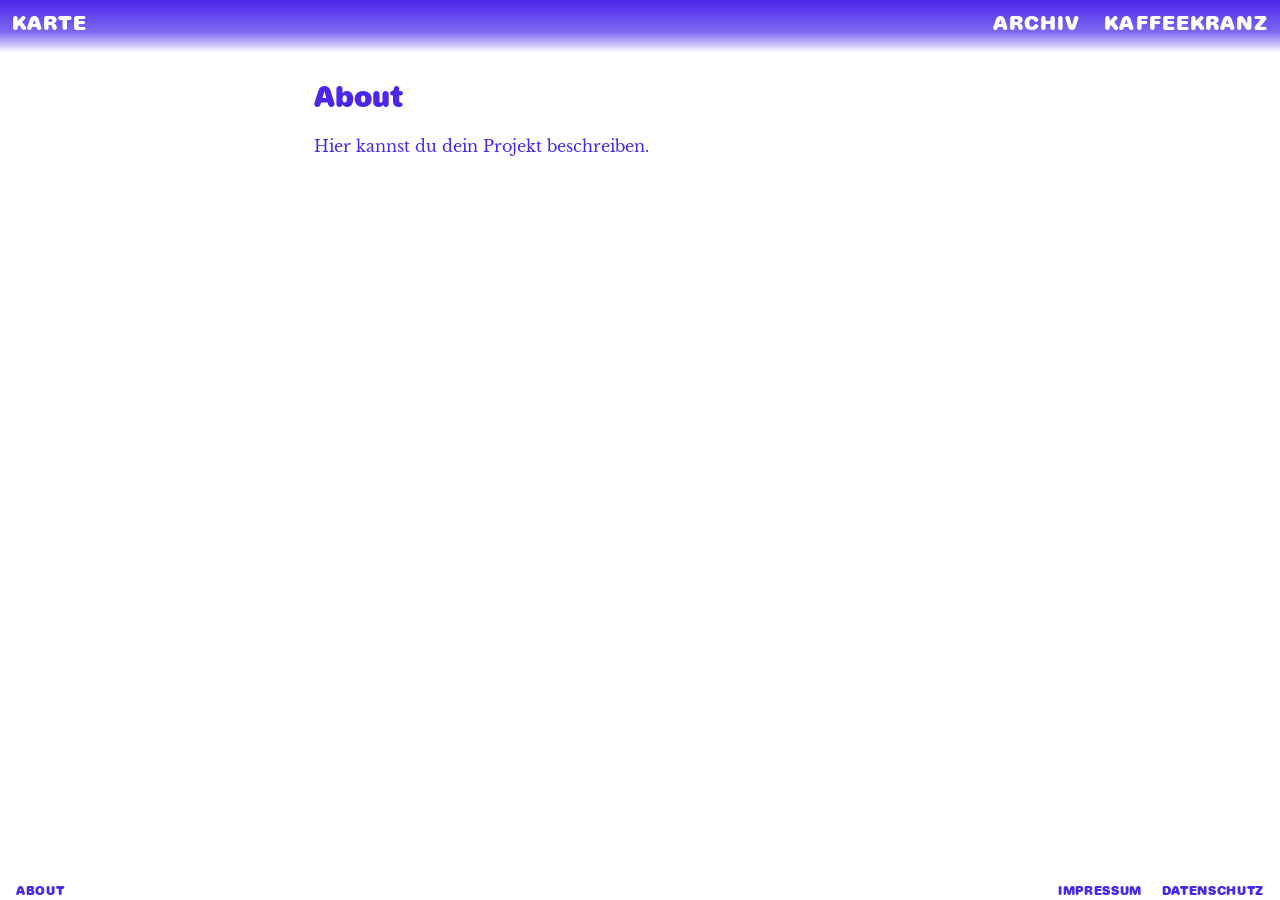
<file: about.html>
<!DOCTYPE html>
<html lang="de">
<head>
  <meta charset="utf-8" />
  <meta name="viewport" content="width=device-width, initial-scale=1.0" />
  <title>About – Was vom Hafen bleibt</title>
  <link rel="stylesheet" href="style.css?v=6">
  <style>
    main { padding: 80px 24px 90px; max-width: 700px; margin: 0 auto; }

    /* Überschriften wie der "intro"-Stil im Info-Overlay */
    main h1 {
      font-family: 'ABC Camera Rounded Plain Black Trial', Helvetica, Arial, sans-serif;
      font-size: 30px;
      line-height: 1.1;
      color: #4A27EA;
      margin: 0 0 20px;
    }
    main h2 {
      font-family: 'ABC Camera Rounded Plain Black Trial', Helvetica, Arial, sans-serif;
      font-size: 20px;
      line-height: 1.15;
      color: #4A27EA;
      margin: 28px 0 8px;
    }

    /* Fließtext wie im Info-Overlay (Libre Baskerville, blau) */
    main p {
      font-family: 'Libre Baskerville', Georgia, 'Times New Roman', serif;
      font-size: 16px;
      line-height: 1.7;
      color: #4A27EA;
      margin: 0 0 14px;
    }
    main a { color: #4A27EA; }
  </style>
</head>
<body>

<header>
  <nav>
    <a href="index.html">Karte</a>
    <a href="archiv.html">Archiv</a>
    <a href="kaffeekranz.html">Kaffeekranz</a>
  </nav>
</header>

<main>
  <h1>About</h1>
  <p>Hier kannst du dein Projekt beschreiben.</p>
</main>

<footer>
  <div class="footer-content">
    <a href="about.html" class="footer-link">About</a>
    <a href="impressum.html" class="footer-link">Impressum</a>
    <a href="datenschutz.html" class="footer-link">Datenschutz</a>
  </div>
</footer>

</body>
</html>
</file>
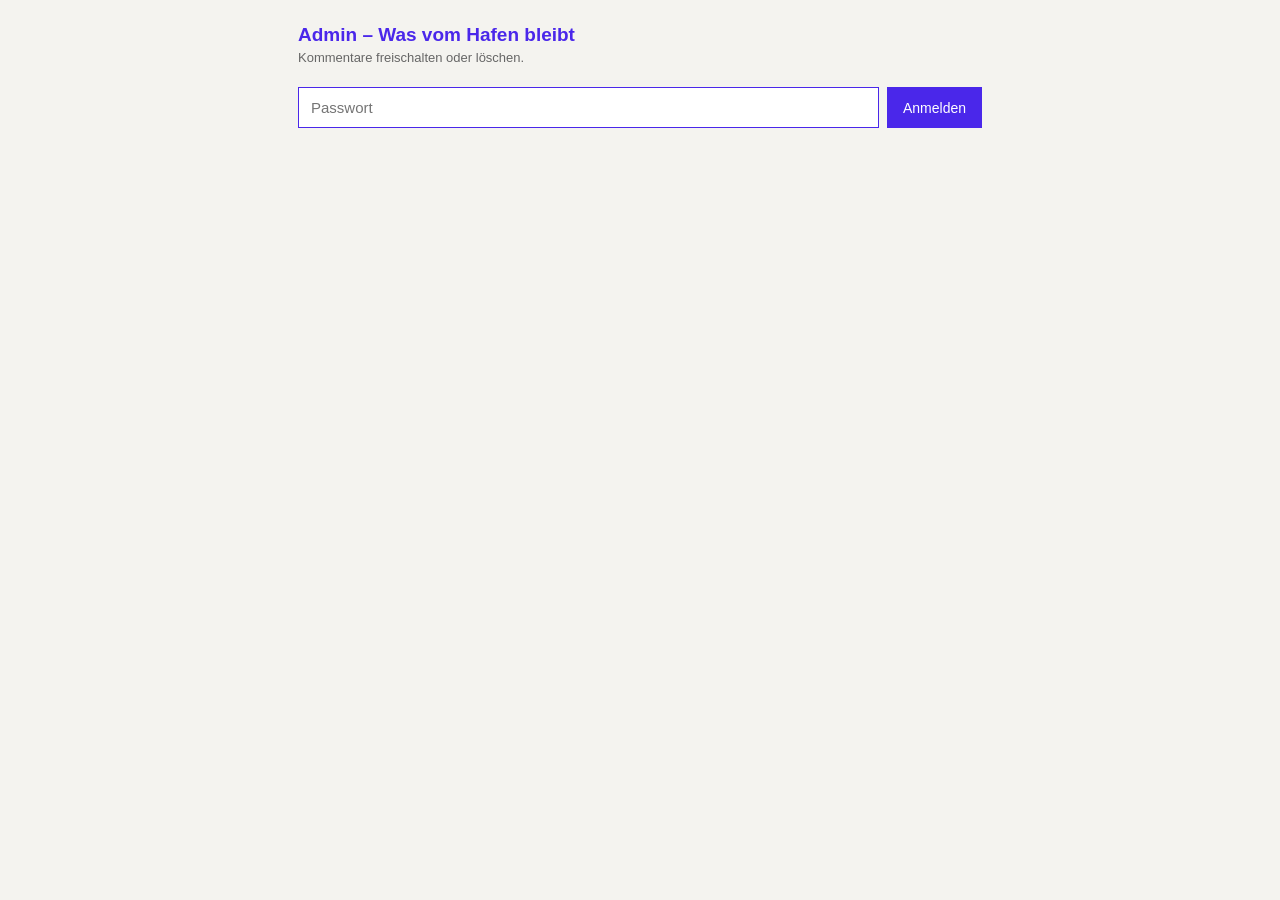
<file: admin-2.html>
<!DOCTYPE html>
<html lang="de">
<head>
<meta charset="UTF-8">
<meta name="viewport" content="width=device-width, initial-scale=1">
<meta name="robots" content="noindex, nofollow">
<title>Admin – Was vom Hafen bleibt</title>
<style>
  :root { --blau: #4A27EA; }
  * { box-sizing: border-box; }
  body {
    margin: 0; padding: 24px 18px;
    font-family: Helvetica, Arial, sans-serif;
    color: #1a1a1a; background: #f4f3ef;
    max-width: 720px; margin-inline: auto;
  }
  h1 { font-size: 19px; color: var(--blau); margin: 0 0 4px; }
  .unter { color: #666; font-size: 13px; margin: 0 0 22px; }

  .login { display: flex; gap: 8px; flex-wrap: wrap; margin-bottom: 22px; }
  input[type=password] {
    flex: 1; min-width: 170px; padding: 11px 12px;
    border: 1px solid var(--blau); font-size: 15px; background: #fff;
  }
  button {
    border: none; cursor: pointer; font-size: 14px;
    padding: 11px 16px; background: var(--blau); color: #fff;
  }
  button.sek { background: #fff; color: var(--blau); border: 1px solid var(--blau); }
  button:disabled { opacity: .5; cursor: default; }

  .tabs { display: flex; gap: 8px; margin-bottom: 16px; align-items: center; }
  .tabs button { background: #fff; color: var(--blau); border: 1px solid var(--blau); }
  .tabs button.aktiv { background: var(--blau); color: #fff; }

  .karte { background: #fff; padding: 14px 16px; margin-bottom: 12px; box-shadow: 0 1px 3px rgba(0,0,0,.08); }
  .karte .station { color: var(--blau); font-weight: bold; font-size: 13px; }
  .karte .text { font-size: 15px; line-height: 1.4; white-space: pre-wrap; margin-top: 6px; }
  .karte .meta { font-size: 12px; color: #666; margin-top: 6px; }
  .karte .aktionen { display: flex; gap: 8px; margin-top: 10px; }
  .karte .frei { background: #1f9d55; }
  .karte .del  { background: #c0392b; }

  .hinweis { color: #666; font-size: 14px; padding: 24px 0; text-align: center; }
  .fehler  { color: #c0392b; font-size: 14px; margin-bottom: 12px; }
</style>
</head>
<body>

  <h1>Admin – Was vom Hafen bleibt</h1>
  <p class="unter">Kommentare freischalten oder löschen.</p>

  <div class="login" id="login">
    <input type="password" id="pw" placeholder="Passwort" autocomplete="current-password">
    <button id="anmelden">Anmelden</button>
  </div>

  <div id="app" style="display:none;">
    <div class="tabs">
      <button id="tab-offen" class="aktiv">Offen</button>
      <button id="tab-frei" class="sek">Freigegeben</button>
      <button id="neu" class="sek">Neu laden</button>
      <button id="abmelden" class="sek" style="margin-left:auto;">Abmelden</button>
    </div>
    <div id="fehler" class="fehler" style="display:none;"></div>
    <div id="liste"></div>
  </div>

  <!-- Stationsnamen für die Anzeige -->
  <script src="stations.js"></script>
  <script>
  // Identisch zu script.js – öffentliche Keys, dürfen im Code stehen
  const SUPABASE_URL = 'https://frxclqyeimupmaiuvndl.supabase.co';
  const SUPABASE_KEY = 'sb_publishable_zeBajWW8Ab2TjAYboip_yg_il422nwf';
  const SB_HEADERS = {
    'apikey': SUPABASE_KEY,
    'Authorization': 'Bearer ' + SUPABASE_KEY,
    'Content-Type': 'application/json'
  };
  const ADMIN_PW = 'hafen2026';

  let modus = 'offen';
  const $ = id => document.getElementById(id);

  function escHtml(t) {
    return String(t).replace(/&/g,'&amp;').replace(/</g,'&lt;')
      .replace(/>/g,'&gt;').replace(/"/g,'&quot;');
  }
  function stationName(id) {
    const s = (window.stations || []).find(s => s.id === id);
    return s ? s.name.replace(/\u00AD/g, '') : 'Station ' + id;
  }
  function zeigeFehler(msg) {
    const f = $('fehler');
    if (!msg) { f.style.display = 'none'; return; }
    f.textContent = msg; f.style.display = 'block';
  }

  async function laden() {
    zeigeFehler('');
    $('liste').innerHTML = '<p class="hinweis">Lädt…</p>';
    try {
      const filter = modus === 'offen' ? 'freigegeben=eq.false' : 'freigegeben=eq.true';
      const res = await fetch(
        `${SUPABASE_URL}/rest/v1/kommentare?${filter}&order=erstellt_am.desc`,
        { headers: SB_HEADERS }
      );
      if (!res.ok) throw new Error('Status ' + res.status);
      render(await res.json());
    } catch (e) {
      zeigeFehler('Laden fehlgeschlagen: ' + e.message);
      $('liste').innerHTML = '';
    }
  }

  function render(daten) {
    if (!daten.length) {
      $('liste').innerHTML = '<p class="hinweis">Keine '
        + (modus === 'offen' ? 'offenen' : 'freigegebenen') + ' Kommentare.</p>';
      return;
    }
    $('liste').innerHTML = daten.map(k => `
      <div class="karte" data-id="${k.id}">
        <div class="station">${escHtml(stationName(k.station_id))}</div>
        <div class="text">${escHtml(k.text)}</div>
        <div class="meta">${escHtml(k.name || 'Anonym')} · ${escHtml(k.datum || '')}</div>
        <div class="aktionen">
          ${modus === 'offen' ? `<button class="frei" data-akt="frei" data-id="${k.id}">✓ Freischalten</button>` : ''}
          <button class="del" data-akt="del" data-id="${k.id}">✕ Löschen</button>
        </div>
      </div>`).join('');

    $('liste').querySelectorAll('button[data-akt]').forEach(btn => {
      btn.addEventListener('click', async () => {
        const id = btn.dataset.id;
        btn.disabled = true;
        try {
          if (btn.dataset.akt === 'frei') {
            const r = await fetch(`${SUPABASE_URL}/rest/v1/kommentare?id=eq.${id}`, {
              method: 'PATCH', headers: SB_HEADERS,
              body: JSON.stringify({ freigegeben: true })
            });
            if (!r.ok) throw new Error('Status ' + r.status);
          } else {
            if (!confirm('Kommentar wirklich löschen?')) { btn.disabled = false; return; }
            const r = await fetch(`${SUPABASE_URL}/rest/v1/kommentare?id=eq.${id}`, {
              method: 'DELETE', headers: SB_HEADERS
            });
            if (!r.ok) throw new Error('Status ' + r.status);
          }
          const karte = btn.closest('.karte');
          karte.style.transition = 'opacity .25s';
          karte.style.opacity = '0';
          setTimeout(() => {
            karte.remove();
            if (!$('liste').querySelector('.karte')) laden();
          }, 250);
        } catch (e) {
          zeigeFehler('Aktion fehlgeschlagen: ' + e.message);
          btn.disabled = false;
        }
      });
    });
  }

  function einloggen() {
    $('login').style.display = 'none';
    $('app').style.display = 'block';
    laden();
  }

  $('anmelden').addEventListener('click', () => {
    if ($('pw').value.trim() !== ADMIN_PW) { alert('Falsches Passwort'); return; }
    sessionStorage.setItem('hafen_admin', '1');
    einloggen();
  });
  $('pw').addEventListener('keydown', e => { if (e.key === 'Enter') $('anmelden').click(); });

  $('abmelden').addEventListener('click', () => {
    sessionStorage.removeItem('hafen_admin');
    $('app').style.display = 'none';
    $('login').style.display = 'flex';
    $('pw').value = '';
  });
  $('neu').addEventListener('click', laden);

  $('tab-offen').addEventListener('click', () => {
    modus = 'offen';
    $('tab-offen').classList.add('aktiv'); $('tab-offen').classList.remove('sek');
    $('tab-frei').classList.remove('aktiv'); $('tab-frei').classList.add('sek');
    laden();
  });
  $('tab-frei').addEventListener('click', () => {
    modus = 'frei';
    $('tab-frei').classList.add('aktiv'); $('tab-frei').classList.remove('sek');
    $('tab-offen').classList.remove('aktiv'); $('tab-offen').classList.add('sek');
    laden();
  });

  // Falls in dieser Sitzung bereits angemeldet
  if (sessionStorage.getItem('hafen_admin') === '1') einloggen();
  </script>
</body>
</html>
</file>
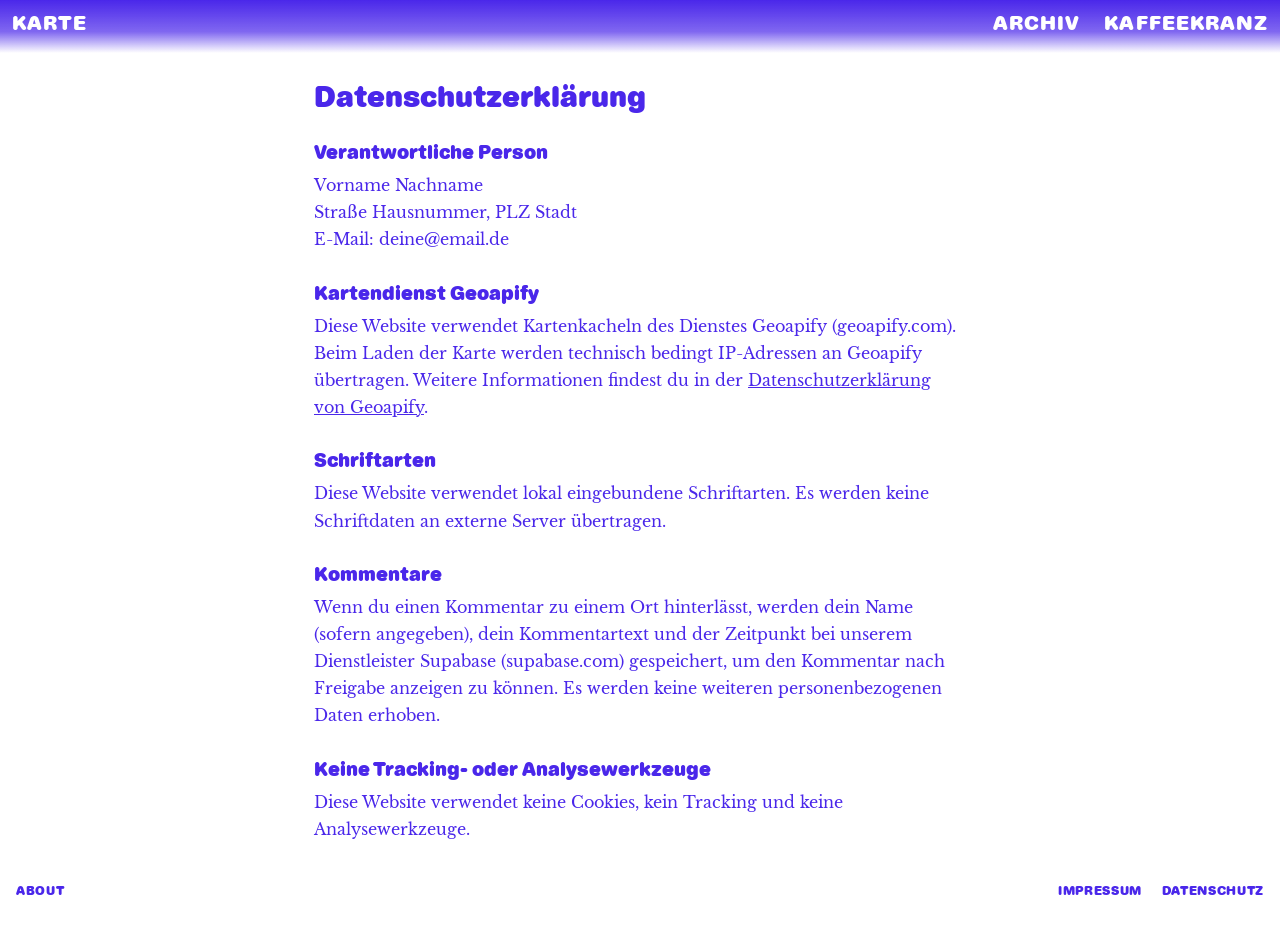
<file: datenschutz.html>
<!DOCTYPE html>
<html lang="de">
<head>
  <meta charset="utf-8" />
  <meta name="viewport" content="width=device-width, initial-scale=1.0" />
  <title>Datenschutz – Was vom Hafen bleibt</title>
  <link rel="stylesheet" href="style.css?v=6">
  <style>
    main { padding: 80px 24px 90px; max-width: 700px; margin: 0 auto; }

    /* Überschriften wie der "intro"-Stil im Info-Overlay */
    main h1 {
      font-family: 'ABC Camera Rounded Plain Black Trial', Helvetica, Arial, sans-serif;
      font-size: 30px;
      line-height: 1.1;
      color: #4A27EA;
      margin: 0 0 20px;
    }
    main h2 {
      font-family: 'ABC Camera Rounded Plain Black Trial', Helvetica, Arial, sans-serif;
      font-size: 20px;
      line-height: 1.15;
      color: #4A27EA;
      margin: 28px 0 8px;
    }

    /* Fließtext wie im Info-Overlay (Libre Baskerville, blau) */
    main p {
      font-family: 'Libre Baskerville', Georgia, 'Times New Roman', serif;
      font-size: 16px;
      line-height: 1.7;
      color: #4A27EA;
      margin: 0 0 8px;
    }
    main a { color: #4A27EA; }
  </style>
</head>
<body>

<header>
  <nav>
    <a href="index.html">Karte</a>
    <a href="archiv.html">Archiv</a>
    <a href="kaffeekranz.html">Kaffeekranz</a>
  </nav>
</header>

<main>
  <h1>Datenschutzerklärung</h1>

  <h2>Verantwortliche Person</h2>
  <p>Vorname Nachname<br>
  Straße Hausnummer, PLZ Stadt<br>
  E-Mail: deine@email.de</p>

  <h2>Kartendienst Geoapify</h2>
  <p>Diese Website verwendet Kartenkacheln des Dienstes Geoapify (geoapify.com). Beim Laden der Karte werden technisch bedingt IP-Adressen an Geoapify übertragen. Weitere Informationen findest du in der <a href="https://www.geoapify.com/privacy-policy" target="_blank">Datenschutzerklärung von Geoapify</a>.</p>

  <h2>Schriftarten</h2>
  <p>Diese Website verwendet lokal eingebundene Schriftarten. Es werden keine Schriftdaten an externe Server übertragen.</p>

  <h2>Kommentare</h2>
  <p>Wenn du einen Kommentar zu einem Ort hinterlässt, werden dein Name (sofern angegeben), dein Kommentartext und der Zeitpunkt bei unserem Dienstleister Supabase (supabase.com) gespeichert, um den Kommentar nach Freigabe anzeigen zu können. Es werden keine weiteren personenbezogenen Daten erhoben.</p>

  <h2>Keine Tracking- oder Analysewerkzeuge</h2>
  <p>Diese Website verwendet keine Cookies, kein Tracking und keine Analysewerkzeuge.</p>
</main>

<footer>
  <div class="footer-content">
    <a href="about.html" class="footer-link">About</a>
    <a href="impressum.html" class="footer-link">Impressum</a>
    <a href="datenschutz.html" class="footer-link">Datenschutz</a>
  </div>
</footer>

</body>
</html>
</file>
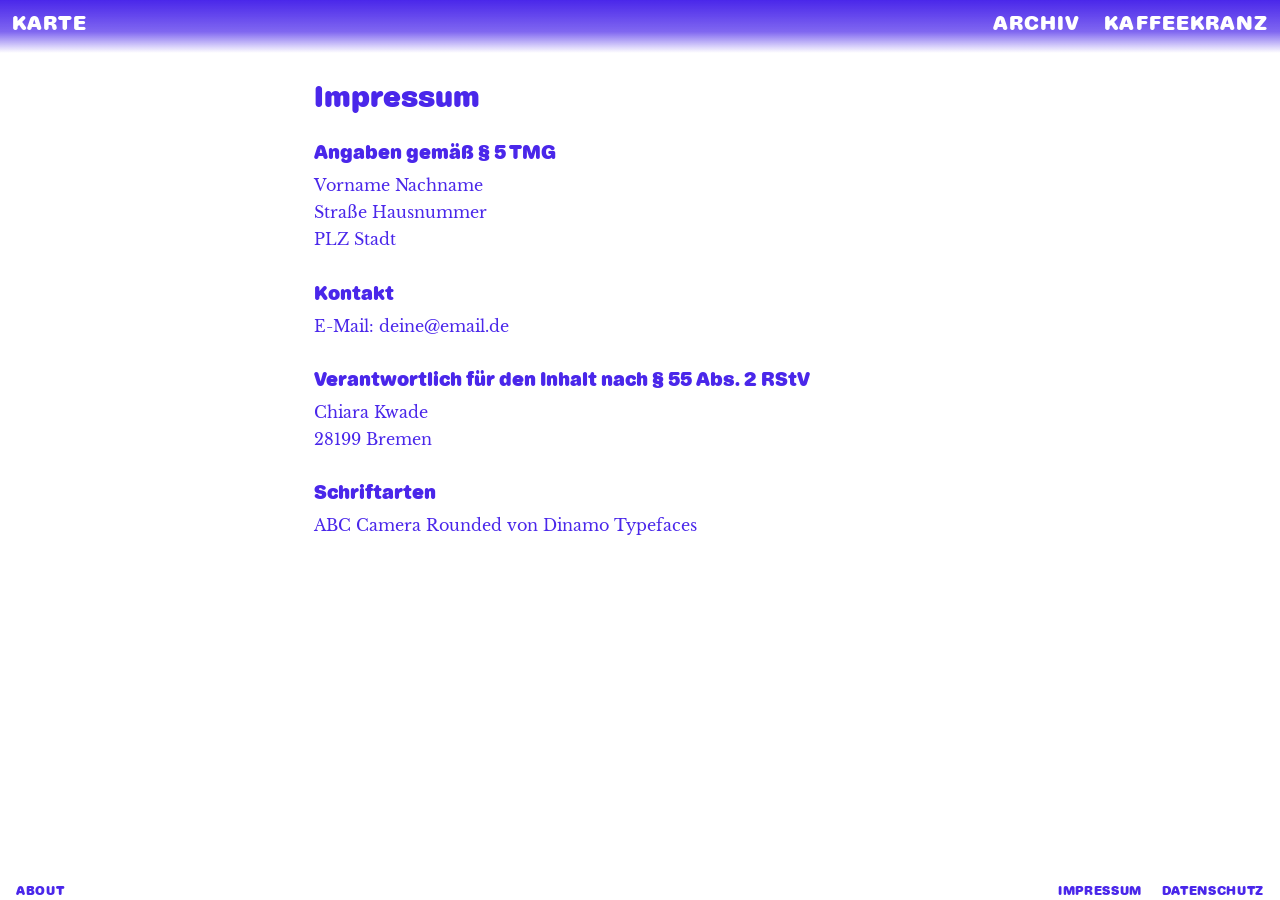
<file: impressum.html>
<!DOCTYPE html>
<html lang="de">
<head>
  <meta charset="utf-8" />
  <meta name="viewport" content="width=device-width, initial-scale=1.0" />
  <title>Impressum – Was vom Hafen bleibt</title>
  <link rel="stylesheet" href="style.css?v=6">
  <style>
    main { padding: 80px 24px 90px; max-width: 700px; margin: 0 auto; }

    /* Überschriften wie der "intro"-Stil im Info-Overlay */
    main h1 {
      font-family: 'ABC Camera Rounded Plain Black Trial', Helvetica, Arial, sans-serif;
      font-size: 30px;
      line-height: 1.1;
      color: #4A27EA;
      margin: 0 0 20px;
    }
    main h2 {
      font-family: 'ABC Camera Rounded Plain Black Trial', Helvetica, Arial, sans-serif;
      font-size: 20px;
      line-height: 1.15;
      color: #4A27EA;
      margin: 28px 0 8px;
    }

    /* Fließtext wie im Info-Overlay (Libre Baskerville, blau) */
    main p {
      font-family: 'Libre Baskerville', Georgia, 'Times New Roman', serif;
      font-size: 16px;
      line-height: 1.7;
      color: #4A27EA;
      margin: 0 0 8px;
    }
    main a { color: #4A27EA; }
  </style>
</head>
<body>

<header>
  <nav>
    <a href="index.html">Karte</a>
    <a href="archiv.html">Archiv</a>
    <a href="kaffeekranz.html">Kaffeekranz</a>
  </nav>
</header>

<main>
  <h1>Impressum</h1>

  <h2>Angaben gemäß § 5 TMG</h2>
  <p>Vorname Nachname<br>
  Straße Hausnummer<br>
  PLZ Stadt</p>

  <h2>Kontakt</h2>
  <p>E-Mail: deine@email.de</p>

  <h2>Verantwortlich für den Inhalt nach § 55 Abs. 2 RStV</h2>
  <p>Chiara Kwade<br>
  28199 Bremen</p>

  <h2>Schriftarten</h2>
  <p>ABC Camera Rounded von Dinamo Typefaces</p>
</main>

<footer>
  <div class="footer-content">
    <a href="about.html" class="footer-link">About</a>
    <a href="impressum.html" class="footer-link">Impressum</a>
    <a href="datenschutz.html" class="footer-link">Datenschutz</a>
  </div>
</footer>

</body>
</html>
</file>
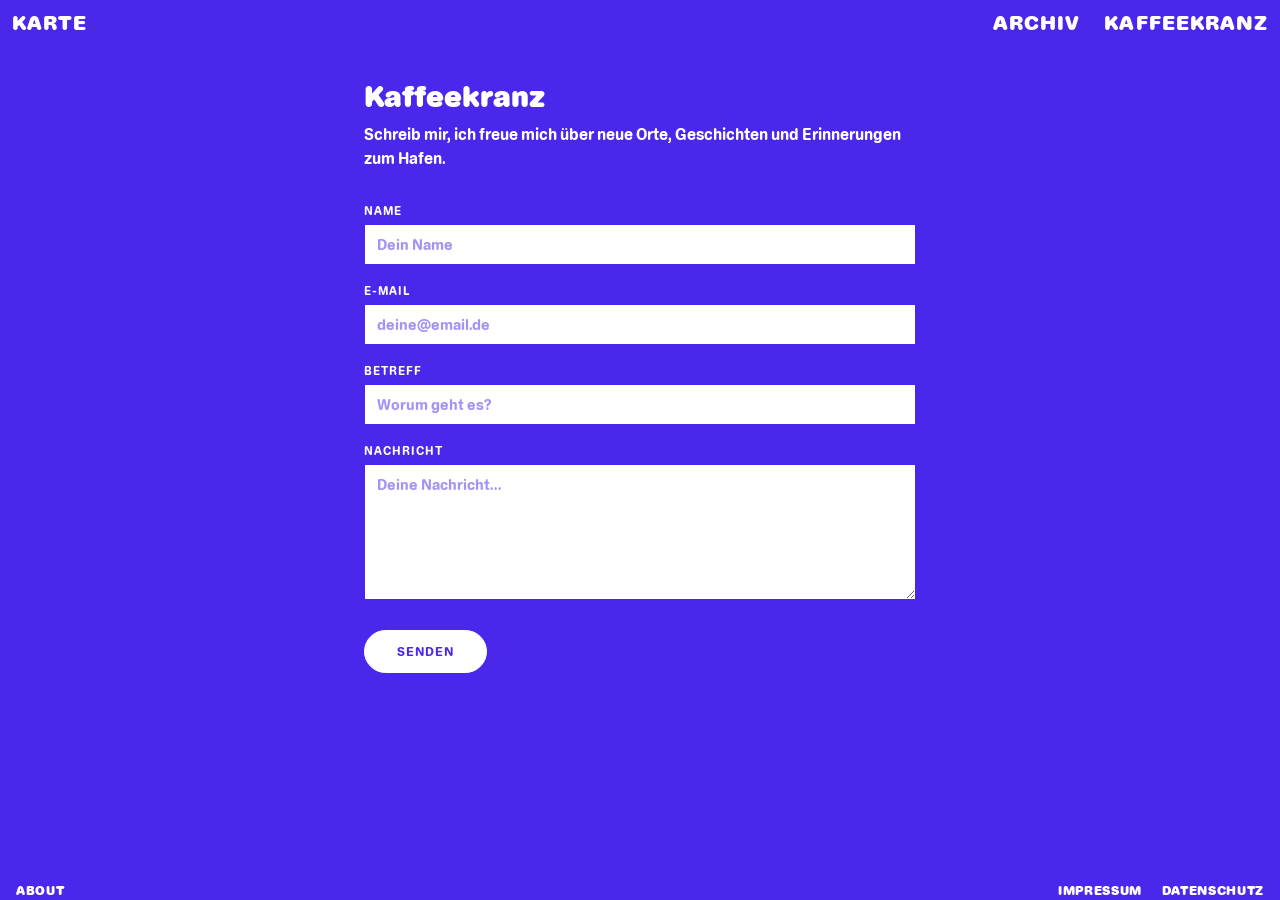
<file: kaffeekranz.html>
<!DOCTYPE html>
<html lang="de">
<head>
  <meta charset="utf-8" />
  <meta name="viewport" content="width=device-width, initial-scale=1.0" />
  <title>Kaffeekranz – Was vom Hafen bleibt</title>
  <link rel="stylesheet" href="style.css?v=6">
  <style>
    /* Blaues Fenster wie das Kommentarfeld */
    body { background: #4A27EA; }

    main { padding: 80px 24px 90px; max-width: 600px; margin: 0 auto; }

    main h1 {
      font-family: 'ABC Camera Rounded Plain Black Trial', Helvetica, Arial, sans-serif;
      font-size: 30px;
      line-height: 1.1;
      color: #fff;
      margin: 0 0 10px;
    }

    .kaffee-intro {
      font-family: 'ABC Camera Rounded Plain Bold Trial', Helvetica, Arial, sans-serif;
      font-size: 16px;
      line-height: 1.5;
      color: #fff;
      margin: 0 0 32px;
    }

    .form-group { margin-bottom: 18px; }

    .form-group label {
      display: block;
      font-family: 'ABC Camera Rounded Plain Bold Trial', Helvetica, Arial, sans-serif;
      font-size: 12px;
      text-transform: uppercase;
      letter-spacing: 0.08em;
      color: #fff;
      margin-bottom: 6px;
    }

    /* Felder hell wie im Kommentarfeld: weißer Grund, blaue Schrift */
    .form-group input,
    .form-group textarea {
      width: 100%;
      border: 1px solid #4A27EA;
      padding: 10px 12px;
      font-family: 'ABC Camera Rounded Plain Bold Trial', Helvetica, Arial, sans-serif;
      font-size: 15px;
      background: #fff;
      color: #4A27EA;
      box-sizing: border-box;
      resize: vertical;
    }

    .form-group input::placeholder,
    .form-group textarea::placeholder {
      color: rgba(74, 39, 234, 0.5);
    }

    .form-group input:focus,
    .form-group textarea:focus {
      outline: none;
      border-color: #4A27EA;
    }

    /* Senden-Button wie im Kommentarfeld: weiße Pille, blaue Schrift */
    #kontakt-senden {
      background: #fff;
      color: #4A27EA;
      border: 1px solid #fff;
      border-radius: 999px !important;
      padding: 12px 32px;
      font-family: 'ABC Camera Rounded Plain Bold Trial', Helvetica, Arial, sans-serif;
      font-size: 13px;
      text-transform: uppercase;
      letter-spacing: 0.08em;
      cursor: pointer;
      margin-top: 8px;
    }

    #kontakt-senden:hover { background: #ece8ff; }

    #kontakt-bestaetigung {
      margin-top: 14px;
      font-family: 'ABC Camera Rounded Plain Bold Trial', Helvetica, Arial, sans-serif;
      font-size: 14px;
      color: #fff;
    }

    /* Footer-Links auf blauem Grund lesbar */
    .footer-link { color: #fff; }
  </style>
</head>
<body>

<header>
  <nav>
    <a href="index.html">Karte</a>
    <a href="archiv.html">Archiv</a>
    <a href="#">Kaffeekranz</a>
  </nav>
</header>

<main>

  <h1>Kaffeekranz</h1>
  <p class="kaffee-intro">Schreib mir, ich freue mich über neue Orte, Geschichten und Erinnerungen zum Hafen.</p>

  <form id="kontakt-form">

    <div class="form-group">
      <label for="f-name">Name</label>
      <input type="text" id="f-name" name="name" placeholder="Dein Name" autocomplete="name" />
    </div>

    <div class="form-group">
      <label for="f-email">E-Mail</label>
      <input type="email" id="f-email" name="email" placeholder="deine@email.de" autocomplete="email" />
    </div>

    <div class="form-group">
      <label for="f-betreff">Betreff</label>
      <input type="text" id="f-betreff" name="betreff" placeholder="Worum geht es?" />
    </div>

    <div class="form-group">
      <label for="f-nachricht">Nachricht</label>
      <textarea id="f-nachricht" name="nachricht" rows="6" placeholder="Deine Nachricht…"></textarea>
    </div>

    <button type="submit" id="kontakt-senden">Senden</button>
    <p id="kontakt-bestaetigung"></p>

  </form>

</main>

<footer>
  <div class="footer-content">
    <a href="about.html" class="footer-link">About</a>
    <a href="impressum.html" class="footer-link">Impressum</a>
    <a href="datenschutz.html" class="footer-link">Datenschutz</a>
  </div>
</footer>

<script>
  document.getElementById('kontakt-form').addEventListener('submit', function(e) {
    e.preventDefault();
    const name = document.getElementById('f-name').value.trim();
    const email = document.getElementById('f-email').value.trim();
    const nachricht = document.getElementById('f-nachricht').value.trim();

    if (!name || !email || !nachricht) {
      document.getElementById('kontakt-bestaetigung').textContent = 'Bitte fülle Name, E-Mail und Nachricht aus.';
      return;
    }

    // ▼▼▼ HIER deine echte E-Mail-Adresse eintragen ▼▼▼
    const EMPFAENGER = 'DEINE@EMAIL.DE';
    // ▲▲▲ sonst geht die Anfrage ins Leere ▲▲▲

    const betreff = encodeURIComponent(document.getElementById('f-betreff').value || 'Nachricht vom Kaffeekranz');
    const body = encodeURIComponent(`Name: ${name}\nE-Mail: ${email}\n\n${nachricht}`);
    window.location.href = `mailto:${EMPFAENGER}?subject=${betreff}&body=${body}`;

    document.getElementById('kontakt-bestaetigung').textContent = '✓ Dein E-Mail-Programm öffnet sich gleich.';
  });
</script>

</body>
</html>
</file>
<file: style.css>
* {
  border-radius: 0 !important;
  box-sizing: border-box;
  margin: 0;
  padding: 0;
}



/* Überschriften-Schrift. Lege deine Trial-Datei unter fonts/ ab und passe
   Dateiname + format() unten an (z. B. .woff2, .otf -> 'opentype', .ttf -> 'truetype'). */
@font-face {
  font-family: 'ABC Camera Rounded Unlicensed Trial Black';
  src: url('fonts/ABCCameraRounded-Black-Trial.woff') format('woff');
  font-weight: normal;
  font-style: normal;
  font-display: swap;
}

/* Header + Footer – Plain Black. */
@font-face {
  font-family: 'ABC Camera Rounded Plain Black Trial';
  src: url('fonts/ABCCameraRoundedPlain-Black-Trial.woff') format('woff');
  font-weight: normal;
  font-style: normal;
  font-display: swap;
}

/* Kategorie-Buttons – Plain Bold. */
@font-face {
  font-family: 'ABC Camera Rounded Plain Bold Trial';
  src: url('fonts/ABCCameraRoundedPlain-Bold-Trial.woff') format('woff');
  font-weight: normal;
  font-style: normal;
  font-display: swap;
}



@font-face {
  font-family: 'Young Serif';
  src: url('fonts/YoungSerif-Regular.ttf') format('truetype');
  font-weight: normal;
  font-style: normal;
  font-display: swap;
}

@font-face {
  font-family: 'Libre Baskerville';
  src: url('fonts/LibreBaskerville-Regular.ttf') format('truetype');
  font-weight: 400;
  font-style: normal;
  font-display: swap;
}
@font-face {
  font-family: 'Libre Baskerville';
  src: url('fonts/LibreBaskerville-Bold.ttf') format('truetype');
  font-weight: 700;
  font-style: normal;
  font-display: swap;
}

/* === Icon-System: eine Variable steuert die Strichstärke ALLER Icons === */
:root { --icon-stroke: 2; }

.btn-icon {
  display: block;
  width: 20px;
  height: 20px;
  fill: none;
  stroke: currentColor;
  stroke-width: var(--icon-stroke);
  stroke-linecap: round;
  stroke-linejoin: round;
}

/* Typografie-System
   Romense 72pt = 96px  → Header
   Romense 50pt = 67px  → Footer, Buttons
   Heming  62pt = 83px  → Überschriften
   Heming  52pt = 69px  → Fließtext
   Heming  52pt bold    → Markierungen
   Heming  32pt = 43px  → Fußnoten / Fakten
*/

body {
  margin: 0;
  font-family: 'ABC Gramercy', Helvetica, Arial, sans-serif;
  font-size: 16px; /* Heming 52pt → 16px */
}



/* HEADER */
header {
  position: fixed;
  top: 0;
  width: 100%;
  background: linear-gradient(to bottom,
    rgba(74,39,234,1) 0%,
    rgba(74,39,234,0.7) 60%,
    rgba(74,39,234,0) 100%);
  z-index: 2500;
  font-family: 'ABC Camera Rounded Plain Black Trial', Helvetica, Arial, sans-serif;
  font-size: clamp(18px, 5vw, 25px);   /* skaliert mit dem Bildschirm */
}

nav {
  display: flex;
  align-items: center;
  padding: 12px clamp(8px, 3vw, 12px) 20px; /* unten mehr Platz für den Verlauf */
  width: 100%;
  box-sizing: border-box;
}

nav a {
  text-decoration: none;
  color: #fff;
  font-family: 'ABC Camera Rounded Plain Black Trial', Helvetica, Arial, sans-serif;
  font-size: clamp(18px, 5vw, 21px);  /* statt fix 21px */
  text-transform: uppercase;
  letter-spacing: 0.05em;
  line-height: 1;
  white-space: nowrap;
}

nav a:first-child {
  margin-right: auto;
}

nav a:not(:first-child) {
  margin-left: clamp(8px, 3vw, 24px);   /* statt fix 24px */
}
/* MAP */
#map {
  position: fixed;
  top: 0;
  left: 0;
  right: 0;
  bottom: 0;
  height: 100dvh;  /* dynamic viewport height für iOS Safari */
  -webkit-user-select: none;
  user-select: none;
}



/* SIDEBAR / INFOFENSTER */
#sidebar,
#archiv-sidebar {
  position: fixed;
  left: 0;
  right: 0;
  height: 48px;
  background: rgba(255, 255, 255, 0.18);
  backdrop-filter: blur(12px);
  -webkit-backdrop-filter: blur(12px);
  border: 1px solid rgba(0, 0, 0, 0.22);
  box-shadow: 0 4px 18px rgba(0, 0, 0, 0.08);
  overflow: hidden;
  z-index: 999;
}

#sidebar {
  bottom: 96px;
}

#archiv-sidebar {
  bottom: 96px;
}

/* HANDLE */
#resize-handle,
#archiv-handle {
  display: flex;
  align-items: center;
  justify-content: space-between;
  padding: 0 16px;
  height: 48px;
  cursor: ns-resize;
  user-select: none;
  touch-action: none;
  border-bottom: 1px solid rgba(0, 0, 0, 0.18);
  background: transparent;
}

#resize-handle span,
#archiv-handle span {
  font-weight: 600;
  font-size: 14px;
  background: transparent;
  color: #4A27EA;
  padding: 0;
  border: none;
}

#toggle-icon,
#archiv-toggle {
  font-size: 18px;
  line-height: 1;
  background: transparent;
  color: #4A27EA;
  padding: 0;
  border: none;
}

/* SIDEBAR INHALT */
#sidebar-inner,
#archiv-sidebar-inner {
  padding: 15px 20px;
  overflow-y: auto;
  height: calc(100% - 48px);
  background: transparent;
}

/* CARDS */
.card {
  padding: 12px;
  margin-bottom: 10px;
  border: 1px solid rgba(0, 0, 0, 0.22);
  background: rgba(255, 255, 255, 0.12);
  backdrop-filter: blur(8px);
  -webkit-backdrop-filter: blur(8px);
}

.card h3 {
  margin: 0 0 8px 0;
  display: block;
  color: #4A27EA;
}

.card p {
  margin: 6px 0 0 0;
  display: block;
  color: #4A27EA;
}

.close {
  float: right;
  cursor: pointer;
  color: #4A27EA;
  padding: 0;
  border: none;
  background: transparent;
}

/* FOOTER */
footer {
  position: fixed;
  bottom: 0;
  width: 100%;
  height: 20px;
  background: transparent;
  display: flex;
  align-items: center;
  padding: 0 16px;
  z-index: 1001;
}

.footer-content {
  display: flex;
  align-items: center;
  width: 100%;
}

.footer-link {
  color: #4A27EA;
  text-decoration: none;
  font-family: 'ABC Camera Rounded Plain Black Trial', Helvetica, Arial, sans-serif;
  font-size: 13px;
  text-transform: uppercase;
  letter-spacing: 0.05em;
  white-space: nowrap;
}

.footer-link:first-child {
  margin-right: auto;
}

.footer-link:not(:first-child) {
  margin-left: 20px;
}

.footer-link:hover { text-decoration: underline; }

/* THEMENLEISTEN */
#themen-bar,
#map-themen-bar {
  position: fixed;
  left: 0;
  right: 0;
  bottom: 10px;
  min-height: 56px;
  background: transparent;
  border-top: none;
  border-bottom: none;
  padding: 8px 12px;
  z-index: 1000;
  display: flex;
  flex-wrap: nowrap;          /* Chips bleiben in einer Reihe und laufen über */
  gap: 8px;
  overflow-x: auto;
  overflow-y: hidden;
  align-items: center;
  -webkit-overflow-scrolling: touch;
  touch-action: pan-x;        /* Wischen wird als horizontales Scrollen erkannt (Handy) */
  overscroll-behavior-x: contain;
}

#themen-bar::-webkit-scrollbar,
#map-themen-bar::-webkit-scrollbar {
  height: 5px;
}

.themen-chip {
  flex: 0 0 auto;
  padding: 6px 14px;
  border: 1px solid #4A27EA;
  border-radius: 999px !important;
  background: #4b27ea34;
  color: #4A27EA;
  font-family: 'ABC Camera Rounded Plain Bold Trial', Helvetica, Arial, sans-serif;
  font-size: clamp(18px, 5vw, 21px);  /* gleich wie Header-Nav, skaliert mit dem Bildschirm */
  line-height: 1;
  cursor: pointer;
 -webkit-backdrop-filter: blur(5px);
  white-space: nowrap;
  text-transform: uppercase;
  touch-action: pan-x; /* Wischen auf einem Chip scrollt die Leiste, statt die Seite vertikal */
}


.themen-chip.active {
  background: #4A27EA;
  color: white;
}

/* Chips wackeln beim Hover + wenn ausgewählt – wie die Überschrift */
.themen-chip:hover,
.themen-chip.active {
  animation: drift-bottom 6s ease-in-out infinite;
}

/* versetzter Takt, damit nicht alle synchron wackeln */
.themen-chip:nth-child(4n)   { animation-delay: -0.5s; }
.themen-chip:nth-child(4n+1) { animation-delay: -2.3s; }
.themen-chip:nth-child(4n+2) { animation-delay: -3.7s; }
.themen-chip:nth-child(4n+3) { animation-delay: -5.1s; }
/* Leaflet kantig */
.leaflet-container {
  background: #4A27EA !important;  /* blauer Hintergrund statt grauem Leaflet-Standard */
}

.leaflet-popup-content-wrapper,
.leaflet-popup-tip {
  border-radius: 0 !important;
}

/* Routing-Anweisungen ausblenden */
.leaflet-routing-container {
  display: none !important;
}

/* Keine Outline/Shadow bei Markern */
.leaflet-marker-icon,
.leaflet-marker-shadow {
  border: none !important;
  outline: none !important;
  box-shadow: none !important;
  background: none !important;
}

/* FOTO-PIN-MARKER (Linie zur Koordinate, Foto frei versetzt) */
/* Das große Marker-Feld selbst fängt KEINE Klicks ab – nur Foto & Linie sind
   klickbar. Sonst würde das (riesige) Begrenzungsfeld die ganze Karte überdecken. */
.foto-pin-marker {
  pointer-events: none !important;
}

/* FOTOS-Toggle: Fotos + Linien ausblenden, nur Punkte bleiben */
.marker-nur-punkte .foto-pin-img,
.marker-nur-punkte .foto-pin-fallback,
.marker-nur-punkte .foto-pin-linie {
  opacity: 0 !important;
  transition: opacity 0.3s ease;
  pointer-events: none !important;
}
.marker-nur-punkte .foto-pin-punkt {
  pointer-events: auto !important;
  cursor: pointer;
  z-index: 9999 !important;
}
.marker-nur-punkte .foto-pin-marker,
.marker-nur-punkte .foto-pin-wrapper {
  pointer-events: none !important;
}

.foto-pin-wrapper {
  position: relative;
  pointer-events: none; /* leerer Bereich klickt zur Karte durch */
  transform-origin: 50% 100%;      /* skaliert um den Koordinatenpunkt (unten-mittig) */
  transition: transform 0.25s ease; /* weiches Mitwachsen statt Sprung */
  will-change: transform;
}

.foto-pin-img {
  position: absolute;
  top: 0;
  object-fit: cover;
  display: block;
  border: 2px solid #4A27EA;
  pointer-events: auto;
  cursor: pointer;
  transition: opacity 0.3s ease;
}

.foto-pin-fallback {
  position: absolute;
  top: 0;
  background: #ccc;
  border: 2px solid #4A27EA;
  display: flex;
  align-items: center;
  justify-content: center;
  pointer-events: auto;
  cursor: pointer;
  transition: opacity 0.3s ease;
}

.foto-pin-fallback span {
  font-size: 8px;
  text-align: center;
  padding: 4px;
  color: #555;
}

.foto-pin-linie {
  position: absolute;
  background: #4A27EA;
  pointer-events: auto;
  transform-origin: bottom center;
  transition: opacity 0.3s ease;
}

.foto-pin-punkt {
  position: absolute;
  border-radius: 50% !important; /* überschreibt die globale border-radius:0-Regel → echter runder Punkt */
  background: #4A27EA;
  pointer-events: none;
  transform: translate(-50%, -50%); /* Punkt sitzt mittig auf der Koordinate */
}

/* FOTO-MARKER */
.foto-marker {
  position: relative;
  cursor: pointer;
}

.foto-marker-thumb {
  overflow: hidden;
  background: #eee;
  border: 1px solid #4A27EA;
}

.foto-marker-thumb img {
  width: 100%;
  height: 100%;
  object-fit: cover;
  display: block;
}

.foto-marker-expanded {
  position: absolute;
  bottom: calc(100% + 6px);
  left: 50%;
  transform: translateX(-50%) scaleY(0);
  transform-origin: bottom center;
  background: white;
  overflow: visible;
  opacity: 0;
  transition: transform 0.25s ease, opacity 0.2s ease;
  pointer-events: none;
  z-index: 500;
  border: 1px solid #4A27EA;
}

.foto-marker:hover .foto-marker-expanded {
  transform: translateX(-50%) scaleY(1);
  opacity: 1;
}

.foto-marker-expanded img {
  display: block;
}

.foto-marker-label {
  padding: 5px 8px;
  font-size: 11px;
  font-family: 'Heming', Helvetica, Arial, sans-serif;
  line-height: 1.3;
  background: white;
  color: #4A27EA;
  border-top: 1px solid #4A27EA;
}

.foto-marker-current .foto-marker-thumb,
.foto-marker-current .foto-placeholder {
  outline: 3px solid #4A27EA;
  outline-offset: 3px;
}

/* Benutzerposition */
.user-location-marker {
  width: 18px;
  height: 18px;
  background: white;
  border: 3px solid #4A27EA;
  border-radius: 50% !important;
  box-shadow: 0 0 0 6px rgba(255, 255, 255, 0.25);
}

/* Platzhalter */
.foto-placeholder {
  width: 44px;
  height: 44px;
  background: #e0e0e0;
  display: flex;
  align-items: center;
  justify-content: center;
  padding: 3px;
  border: 1px solid #4A27EA;
}

.foto-placeholder span {
  font-size: 7px;
  text-align: center;
  line-height: 1.2;
  color: #333;
  font-family: 'Heming', Helvetica, Arial, sans-serif;
  overflow: hidden;
}

.foto-placeholder.large {
  width: 200px;
  height: 130px;
  background: #e8e8e8;
}

.foto-placeholder.large span {
  font-size: 12px;
  padding: 8px;
}

.card-foto-placeholder {
  width: 100%;
  height: 140px;
  background: #f0f0f0;
  display: flex;
  align-items: center;
  justify-content: center;
  margin: 8px 0;
  border: 1px solid #4A27EA;
}

.card-foto-placeholder span {
  font-size: 13px;
  color: #555;
  font-family: 'Heming', Helvetica, Arial, sans-serif;
}

.card-foto {
  max-height: 35vh;
  width: auto;
  max-width: 100%;
  display: block;
  margin: 8px 0;
  object-fit: contain;
  border: 1px solid #4A27EA;
}

/* ARCHIV */
html, body {
  overflow-x: hidden;
  max-width: 100%;
}

#archiv-grid {
  margin-top: 40px;
  margin-bottom: 96px;
  padding: 8px;
  column-count: 4;
  column-gap: 6px;
  width: 100%;
  max-width: 100%;
  box-sizing: border-box;
}

.kachel {
  break-inside: avoid;
  margin-bottom: 6px;
  cursor: pointer;
  position: relative;
  max-width: 100%;
  animation: drift 6s ease-in-out infinite;
  transform-origin: center top;
  container-type: inline-size; /* Basis für cqw – Schrift skaliert mit Kachelbreite */
}

.kachel:nth-child(3n)   { animation-delay: -2s; animation-duration: 7s; }
.kachel:nth-child(3n+1) { animation-delay: -4s; animation-duration: 5s; }
.kachel:nth-child(3n+2) { animation-delay: -1s; animation-duration: 8s; }

@keyframes drift {
  0%   { transform: rotate(-0.4deg); }
  50%  { transform: rotate(0.4deg); }
  100% { transform: rotate(-0.4deg); }
}

/* wie drift, behält aber den translateY-Versatz, damit die Überschrift am Fotorand sitzt */
@keyframes drift-bottom {
  0%   { transform: rotate(-1deg) translateX(-3px); }
  50%  { transform: rotate(1deg)  translateX(3px); }
  100% { transform: rotate(-1deg) translateX(-3px); }
}
@keyframes drift-bottom-mobile {
  0%   { transform: rotate(-2deg) translateX(-6px); }
  50%  { transform: rotate(2deg)  translateX(6px); }
  100% { transform: rotate(-2deg) translateX(-6px); }
}

.kachel img {
  width: 100%;
  max-width: 100%;
  height: auto;
  display: block;
  border: 1px solid #4A27EA;
}

.kachel-placeholder {
  width: 100%;
  aspect-ratio: 3/4;
  background: transparent;
  display: flex;
  align-items: center;
  justify-content: center;
  border: 1px solid #4A27EA;
}

.kachel-placeholder span {
  font-size: 13px;
  color: #555;
  text-align: center;
  padding: 10px;
}

.kachel-label {
  display: flex;
  align-items: center;
  justify-content: center;
  width: 100%;
  box-sizing: border-box;
  background: #fff;                    /* weiß gefüllt */
  border: 1px solid #4A27EA;
  border-top: none;                    /* keine doppelte Linie – Foto-Unterkante reicht */
  margin-top: 0;                       /* direkt unter dem Foto */
  padding: 6px 8px;
}
.kachel-label-text {
  text-align: center;
  font-family: 'ABC Camera Rounded Unlicensed Trial Black', Helvetica, Arial, sans-serif; /* wie Header im Info-Overlay */
  font-size: clamp(12px, 9cqw, 56px); /* skaliert mit der Kachelbreite */
  line-height: 1.05;
  color: #4A27EA;
}

/* Zoom-Buttons – gleicher Look & Ort wie die Karten-Buttons */
#archiv-zoom-controls {
  position: fixed;
  top: 52px;
  right: 8px;
  z-index: 2500;
  display: flex;
  flex-direction: column;
  border: 1px solid #4A27EA;
  border-radius: 999px !important;
  overflow: hidden;
  background: #4b27ea34;
  backdrop-filter: blur(5px);
}

#archiv-zoom-controls button {
  display: flex;
  align-items: center;
  justify-content: center;
  width: 40px;
  height: 40px;
  background: transparent;
  border: none;
  border-bottom: 1px solid #4A27EA;
  color: #4A27EA;
  font-family: 'ABC Camera Rounded Plain Bold Trial', Helvetica, Arial, sans-serif;
  font-size: 20px;
  line-height: 1;
  cursor: pointer;
  padding: 0;
}

#archiv-zoom-controls button:last-child {
  border-bottom: none;
}

#archiv-zoom-controls button:hover {
  background: #4b27ea22;
}

/* Zoom-Buttons ausblenden, wenn das Info-Overlay offen ist */
body:has(#info-panel.open) #archiv-zoom-controls {
  display: none !important;
}

/* RUNDE ROSTROTE MARKERPUNKTE */
.punkt-marker {
  width: 18px;
  height: 18px;
  background: #4A27EA;
  border: 1px solid #4A27EA;
  border-radius: 50% !important;
  cursor: pointer;
  transition: transform 0.15s ease;
}

.punkt-marker:hover {
  transform: scale(1.35);
}

.container-marker {
  width: var(--marker-size, 45px);
  height: var(--marker-size, 60px);
  cursor: pointer;
  transition: width 0.2s ease, height 0.2s ease, transform 0.15s ease;
  min-width: 50px;   
  min-height: 50px;
}

.container-marker svg {
  width: 100%;
  height: 100%;
  display: block;
}

.container-marker:hover {
  transform: scale(1.25);
}
@media (max-width: 700px) {
  #map {
    height: calc(100vh - 40px - 56px - 40px - 48px);
  }

  #nav-menu {
    top: 68px;
    right: 8px;
    width: 190px;
  }

  #nav-menu-toggle {
    font-size: 12px;
    padding: 8px 10px;
  }

  #nav-menu-inner button {
    font-size: 12px;
    padding: 8px 10px;
  }

  #nav-status {
    font-size: 12px;
  }

  #sidebar,
  #archiv-sidebar {
    bottom: 108px;
  }

  #themen-bar,
  #map-themen-bar {
    padding: 8px 10px;
  }

  .themen-chip {
    font-size: 21px; /* gleiche Größe wie der Header (nav a) */
    padding: 8px 12px;
  }

  #archiv-grid {
    margin-bottom: 108px;
    padding: 6px;
    column-count: 2;
  }

  .foto-marker-simple img {
    display: block;
    cursor: pointer;
  }
}

/* ============================================================
   INFO-PANEL
   ============================================================ */

#info-panel {
  position: fixed;
  top: 0;
  left: 0;
  right: 0;
  bottom: 0;
  z-index: 2000;
  pointer-events: none;
  opacity: 0;
  transition: opacity 0.3s ease;
}

#info-panel.open {
  pointer-events: all;
  opacity: 1;
}

#info-panel-inner {
  position: absolute;
  top: 45px;
  left: 0;
  right: 0;
  bottom: 0;
  background: white;
  overflow-y: auto;
  overflow-x: hidden;
  transform: translateY(100%);
  transition: transform 0.35s ease;
  padding-bottom: 72px; /* Grundabstand: nur für die Stations-Leiste */
}

/* Mehr Platz, wenn das Kommentarformular offen ist – sonst verdeckt es den Text
   und der letzte Abschnitt ließe sich nicht hochscrollen. */
#info-panel:has(#kommentar-formular.sichtbar) #info-panel-inner {
  padding-bottom: 200px;
}

#info-panel.open #info-panel-inner {
  transform: translateY(0);
}

/* Schließen- und Vollbild-Button: sticky oben rechts */
/* Overlay-Button-Gruppe (✕, ⤢, 💬) – gleicher Stil wie Karten-Buttons */
.overlay-btn-group {
  position: sticky;
  top: 0;
  float: right;
  z-index: 10;
  display: flex;
  flex-direction: column;
  border: 1px solid #4A27EA;
  border-radius: 999px !important;
  overflow: hidden;
  background: #4b27ea34;
  backdrop-filter: blur(5px);
  margin-bottom: -120px; /* überlappt Foto-Bereich nicht im Flow */
margin-top: 5px;
margin-right: 5px;
}

.overlay-btn-group button {
  display: flex;
  align-items: center;
  justify-content: center;
  width: 38px;
  height: 38px;
  background: transparent;
  border: none;
  border-bottom: 1px solid #4A27EA;
  color: #4A27EA;
  font-family: 'Heming', Helvetica, Arial, sans-serif;
  font-size: 18px;
  cursor: pointer;
  padding: 0;
-webkit-backdrop-filter: blur(5px);
}

.overlay-btn-group button:last-child {
  border-bottom: none;
}

.overlay-btn-group button:hover {
  background: #4b27ea22;
}

.overlay-btn-group button.aktiv {
  background: #4A27EA;
  color: white;
}

.overlay-btn-group button.aktiv svg path {
  stroke: white;
}

/* Fixer oberer Bereich: Foto + Kasten */
#info-fixed-header {
  position: sticky;
  top: 0;
  background: white;
  z-index: 5;
}

/* Kasten */
#info-kasten {
  display: grid;
  grid-template-columns: 1fr 1fr;
  border: 1px solid #4A27EA;
  margin: 20px 0 0;
  color: #4b27ea;
  background: rgba(74, 39, 234, 0.15);
  font-family: 'ABC Camera Rounded Plain Bold Trial', Helvetica, Arial, sans-serif;
  font-size: 14px;
}

#info-kasten-links {
  display: flex;
  flex-direction: column;
  gap: 8px;
  padding: 8px 12px;
  border-right: 1px solid #4A27EA;
  color: #4A27EA;
  
}

#info-kasten-rechts {
  display: flex;
  flex-direction: column;
  gap: 8px;
  padding: 8px 12px;
}

/* Wrapper: Überschrift + Stations-Pfeile (übernimmt das sticky/Overlap der Überschrift) */
#info-name {
  position: sticky;
  top: 12px;
  z-index: 20;
  background: transparent;
  margin-top: -45px;   /* feste Foto-Überlappung */
  margin-bottom: -45px; /* fester Gap-Ausgleich */
  padding: 0 max(12px, calc(50% - 31ch));
  font-size: 16px;
  font-family: 'HAL Timezone', Helvetica, Arial, sans-serif;
  color: #4A27EA;
  text-transform: uppercase;
  text-align: center;
  pointer-events: none;
  overflow: hidden;
  animation: drift-bottom 6s ease-in-out infinite;
}

/* Container: hält Stations- und Kommentarleiste unten am Bildschirmrand.
   Liegt jetzt in #info-panel (NICHT im #info-panel-inner), damit es das
   Scrollen nicht blockiert. position: absolute relativ zum #info-panel. */
#info-leisten {
  position: absolute;
  left: 5px;                 /* gleicher Abstand wie der Button oben (.overlay-btn-group: 5px) */
  right: 5px;
  bottom: 5px;
  z-index: 30;
  display: flex;
  flex-direction: column;
  gap: 0;
  pointer-events: none;      /* freier Bereich blockiert nichts dahinter */
}
#info-leisten > * { pointer-events: none; }                   /* geschlossen: fängt KEINE Berührungen ab (sonst blockiert es die Kategorieleiste darunter) */
#info-panel.open #info-leisten > * { pointer-events: auto; }  /* nur im offenen Panel bedienbar */

/* Stations-Leiste – jetzt im Pill-Look der anderen Buttons */
#stations-nav {
  height: 40px;
  margin-top: 5px;
  display: flex;
  align-items: center;
  justify-content: space-between;
  padding: 0 6px;
  border: 1px solid #4A27EA;
  border-radius: 999px !important;    /* nötig wegen * { border-radius:0 !important } */
  background: #4b27ea34;              /* gleicher transparenter Blauton wie die Icon-Buttons */
  backdrop-filter: blur(5px);
  -webkit-backdrop-filter: blur(5px);
}
#stations-nav button {
  background: none;
  border: none;
  padding: 4px 12px;
  cursor: pointer;
  color: #4A27EA;                     /* blaue Pfeile statt weiß */
  display: flex;
  align-items: center;
}

/* Kommentar-Trigger – schmaler Balken über dem Pfeil-Button */
#kommentar-trigger {
  height: 36px;
  display: flex;
  align-items: center;
  justify-content: center;
  padding: 0 16px;
  border: 1px solid #4A27EA;
  border-radius: 999px !important;
  background: #4b27ea34;
  backdrop-filter: blur(5px);
  -webkit-backdrop-filter: blur(5px);
  cursor: pointer;
  font-family: 'ABC Camera Rounded Plain Bold Trial', Helvetica, Arial, sans-serif;
  font-size: 13px;
  text-transform: uppercase;
  letter-spacing: 0.05em;
  color: #4A27EA;
  white-space: nowrap;
  user-select: none;
  -webkit-tap-highlight-color: transparent;
  transition: border-radius 0.35s ease, background 0.2s ease, color 0.2s ease;
}
#kommentar-trigger:hover {
  background: #4A27EA;
  color: #fff;
  border-color: #4A27EA;
}
/* Wenn bereits geöffnet (aktiv): Hover zeigt wieder die Ausgangsfarbe */
#kommentar-trigger.aktiv:hover {
  background: #4b27ea34;
  color: #4A27EA;
  border-color: #4A27EA;
}
/* Wenn Formular offen: Trigger oben gerade → verschmilzt mit Formular darüber */
#kommentar-trigger.aktiv {
  background: #4A27EA;
  color: #fff;
  border-color: #4A27EA;
  border-top-left-radius: 0 !important;
  border-top-right-radius: 0 !important;
  border-bottom-left-radius: 20px !important;
  border-bottom-right-radius: 20px !important;
  border-top: none;
}
#stations-nav svg path,
#stations-nav svg polyline {
  stroke: #4A27EA;                    /* Icons blau */
  stroke-width: var(--icon-stroke);
}

.name-inner {
  font-family: 'ABC Camera Rounded Unlicensed Trial Black', Helvetica, Arial, sans-serif;
  font-size: clamp(70px, 7vw, 80px); /* ⬅ DESKTOP-Überschriftgröße hier ändern */
  font-weight: normal;
  line-height: 0.9;
  display: block;
  word-break: break-word;
  overflow-wrap: break-word;
}

#info-koordinaten {
  font-size: 12px;
  line-height: 1.3;
  color: #4A27EA;
}

/* 2. Adresse im Infokasten, unter den Koordinaten */
#info-adresse {
  font-size: 12px;
  line-height: 1.3;
  color: #4A27EA;
}
#info-adresse:empty { display: none; }

#info-fakten {
  font-size: 12px;
  line-height: 1.4;
}
#info-fakten:empty { display: none; }
.fakten-trennlinie {
  border: none;
  border-top: 1px solid #4A27EA;
  margin: 8px -12px; /* gleicher Abstand wie der Innenrand → Text überall gleich weit von Linie/Rand */
}

#info-scroll {
  padding: 20px max(12px, calc(50% - 31ch)) 24px;
  overflow: hidden;
  font-size: 16px;
  font-family: 'Young Serif', Georgia, 'Times New Roman', serif;
}

#info-foto-bereich {
  position: relative;
  background: white;
  z-index: 2;
  width: 100%;
  box-sizing: border-box;
  padding: 20px max(12px, calc(50% - 31ch));
  font-size: 16px;
  font-family: 'Young Serif', Georgia, 'Times New Roman', serif; /* gleiche ch-Breite wie Text & Formular */
}

#info-foto-wrapper {
  position: relative;
  width: 100%;
}

#info-foto-img {
  width: 100%;
  max-height: 50vh;
  object-fit: contain;
  display: block;
  aspect-ratio: auto 4/3;
  cursor: pointer;   /* zeigt: Klick öffnet Vollbild */
}

@media (max-width: 700px) {
  #info-foto-img {
    max-height: 40vh;
  }
  /* Fallback: Wrapper hat eine Mindesthöhe, damit #info-name (bottom:0)
     nicht bei 0px landet, bevor das Bild geladen ist. JS setzt exakten Wert. */
  #info-foto-wrapper {
    min-height: 25vw;
  }
  #info-name {
    animation: drift-bottom-mobile 6s ease-in-out infinite;
  }
  .name-inner {
    font-size: clamp(55px, 12vw, 60px); /* ⬅ HANDY-Überschriftgröße hier ändern */
  }
}

#info-foto-controls {
  position: absolute;
  top: 0;
  bottom: 0;
  left: 0;
  right: 0;
  display: flex;
  align-items: center;
  justify-content: space-between;
  background: transparent;
  pointer-events: none;
}

#info-foto-controls button {
  background: #4b27ea34;
  border: 1px solid #4A27EA;
  border-radius: 999px !important;
  backdrop-filter: blur(5px);
  font-size: 24px;
  width: 38px;
  height: 38px;
  color: #4A27EA;
  cursor: pointer;
  display: flex;
  align-items: center;
  justify-content: center;
  font-family: 'Heming', Helvetica, Arial, sans-serif;
  pointer-events: all;
  flex-shrink: 0;
}

#info-foto-controls button:hover {
  background: #4b27ea55;
}

#info-foto-prev { margin-left: 4px; }
#info-foto-next { margin-right: 4px; }

#info-beschreibung {
  font-size: 16px;
  line-height: 1.7;
  font-family: 'Libre Baskerville', Georgia, 'Times New Roman', serif;
  font-weight: 400;
  color: #4A27EA;
  white-space: pre-wrap;
  text-align: justify;
  -webkit-hyphens: auto;
  hyphens: auto;
  margin: 24px 0 0;
  display: block;
}

/* ── Interview im Beschreibungstext ───────────────────────── */
#info-beschreibung .interview-intro {
  color: #4A27EA;                 /* 100 % blau */
  font-family: 'ABC Camera Rounded Plain Black Trial', Helvetica, Arial, sans-serif;
  font-size: 25px;                /* wie Header */
  line-height: 1.1;               /* enger */
  text-transform: none;           /* keine Großbuchstaben */
  font-weight: 400;
  text-align: justify;
  margin: 0 0 14px;
  white-space: normal;
}
#info-beschreibung .interview-frage {
  color: #4A27EA;                 /* 100 % blau */
  font-family: 'Libre Baskerville', Georgia, serif;
  font-weight: 400;              /* regulär */
  text-align: justify;
  margin: 0 0 14px;
  white-space: normal;
}
#info-beschreibung .interview-antwort {
  color: #4A27EA;                 /* 100 % blau */
  font-family: 'Libre Baskerville', Georgia, serif;
  font-weight: 700;              /* fett */
  text-align: justify;
  margin: 0 0 14px;
  text-indent: 2em;               /* nur erste Zeile eingerückt */
  white-space: normal;
}

#info-quellen {
  font-size: 11px;
  line-height: 1.2;
  color: #4A27EA;
  margin: 30px 0 0;
  font-family: 'Young Serif', Georgia, 'Times New Roman', serif;
  clear: both;
  display: block;
}

#info-quellen .quellen-titel {
  display: block;
  margin-bottom: 4px;
  text-transform: uppercase;
}

/* ============================================================
   VOLLBILD-OVERLAY
   ============================================================ */

#info-vollbild-overlay {
  display: none;
  position: fixed;
  top: 0; left: 0; right: 0; bottom: 0;
  background: white;
  z-index: 3000;
  align-items: center;
  justify-content: center;
  padding: 70px 40px;
}

#info-vollbild-overlay.open {
  display: flex;
}

#info-vollbild-img {
  max-width: 100%;
  max-height: 100%;
  object-fit: contain;
  display: block;
}

#info-vollbild-close {
  position: absolute;
  top: 16px;
  right: 16px;
  background: #4b27ea34;
  backdrop-filter: blur(5px);
  border: 1px solid #4A27EA;
  border-radius: 999px !important;
  color: #4A27EA;
  font-size: 18px;
  width: 38px;
  height: 38px;
  cursor: pointer;
  display: flex;
  align-items: center;
  justify-content: center;
}

#info-vollbild-prev,
#info-vollbild-next {
  position: absolute;
  top: 50%;
  transform: translateY(-50%);
  background: #4b27ea34;
  backdrop-filter: blur(5px);
  border: 1px solid #4A27EA;
  border-radius: 999px !important;
  color: #4A27EA;
  font-size: 28px;
  width: 44px;
  height: 44px;
  cursor: pointer;
  display: flex;
  align-items: center;
  justify-content: center;
}

#info-vollbild-prev { left: 16px; }
#info-vollbild-next { right: 16px; }
/* Sprechblasen-Toggle auf dem Foto */
/* kommentar-foto-toggle Farbe wird über .overlay-btn-group gesteuert */
#kommentar-foto-toggle svg path {
  stroke: #4A27EA;
  stroke-width: var(--icon-stroke);
}

/* Aktiver Kommentar-Button: blau ausgefüllt, Icon als weiße Outline */
#kommentar-foto-toggle.aktiv {
  background: #4A27EA;
}
#kommentar-foto-toggle.aktiv svg path {
  stroke: #fff;
}

/* ============================================================
   NOTIZZETTEL auf dem Foto
   ============================================================ */

#kommentar-notizzettel {
  display: none;
  position: absolute;    /* scrollt mit dem Foto mit */
  inset: 10px;
  z-index: 8;
  pointer-events: none;
}

#kommentar-notizzettel.sichtbar {
  display: block;
}

.notizzettel {
  position: absolute;
  background: #4A27EA;
  border: none; /* keine weiße Umrandung */
  border-radius: 6px !important; /* leicht abgerundet (überschreibt globale 0-Regel) */
  padding: 8px 10px;
  width: fit-content;
  height: fit-content;   /* Höhe nur so hoch wie der Inhalt */
  max-width: 260px;      /* langer Text bricht um statt übers Foto zu laufen */
  font-family: 'ABC Camera Rounded Plain Bold Trial', Helvetica, Arial, sans-serif; /* wie Infokasten */
  font-size: 16px;
  line-height: 1.4;
  pointer-events: all;
  cursor: pointer;
}

.notizzettel:nth-child(1) { top: 8%;  left: 5%;  transform: rotate(-2deg); }
.notizzettel:nth-child(2) { top: 12%; right: 5%; transform: rotate(1.5deg); }
.notizzettel:nth-child(3) { bottom: 10%; left: 8%;  transform: rotate(1deg); }
.notizzettel:nth-child(4) { bottom: 8%;  right: 6%; transform: rotate(-1.5deg); }
.notizzettel:nth-child(n+5) { top: 30%; left: 15%; transform: rotate(-1deg); }

.notizzettel:hover { z-index: 9; transform: rotate(0deg) scale(1.04) !important; }

.notizzettel-close {
  position: absolute;
  top: 2px;
  right: 4px;
  background: none;
  border: none;
  color: rgba(255,255,255,0.7);
  font-size: 16px;
  line-height: 1;
  cursor: pointer;
  padding: 2px 4px;
}
.notizzettel-close:hover { color: #fff; }

.notizzettel-text {
  color: white;
  margin-bottom: 4px;
  overflow: hidden;
  white-space: normal;   /* Leerzeilen/Umbrüche im Kommentar nicht als Höhe rendern */
  display: -webkit-box;
  -webkit-line-clamp: 3;
  -webkit-box-orient: vertical;
}

.notizzettel.expanded .notizzettel-text {
  display: block;
  overflow: visible;
}

.notizzettel-meta {
  font-size: 9px;
  color: rgba(255, 255, 255, 0.75);
  display: flex;
  justify-content: space-between;
}

.nz-freischalten,
.nz-loeschen {
  margin-top: 4px;
  padding: 2px 8px;
  font-size: 10px;
  cursor: pointer;
  font-family: 'Heming', Helvetica, Arial, sans-serif;
  border: 1px solid #4A27EA;
  background: white;
  color: #4A27EA;
}

.nz-freischalten {
  background: #4A27EA;
  color: white;
  border-color: white;
}

/* ============================================================
   KOMMENTAR-FORMULAR — sticky am unteren Rand
   ============================================================ */

#kommentar-formular {
  position: static;
  background: #4A27EA;
  border: 1px solid #4A27EA;
  border-bottom: none;           /* nahtlos am Trigger darunter */
  border-radius: 20px 20px 0 0 !important;  /* oben leicht abgerundet, passend zum Trigger */
  padding: 10px max(12px, calc(50% - 31ch));
  font-size: 16px;
  font-family: 'Young Serif', Georgia, 'Times New Roman', serif;
  display: flex;
  flex-direction: column;
  gap: 8px;
  /* Aufklapp-Animation */
  max-height: 0;
  overflow: hidden;
  padding-top: 0;
  padding-bottom: 0;
  opacity: 0;
  transition: max-height 0.35s ease, opacity 0.25s ease, padding 0.35s ease;
}

#kommentar-formular.sichtbar {
  max-height: 200px;
  opacity: 1;
  padding-top: 10px;
  padding-bottom: 10px;
}

#kommentar-text {
  width: 100%;
  height: 56px;
  border: 1px solid #4A27EA;
  padding: 8px 10px;
  font-family: 'ABC Camera Rounded Plain Bold Trial', Helvetica, Arial, sans-serif; /* wie Infokasten */
  font-size: 13px;
  line-height: 1.4;
  resize: none;
  background: white;
  color: #4A27EA;
  box-sizing: border-box;
}

#kommentar-text:focus {
  outline: none;
  border-color: #4A27EA;
}

#kommentar-formular-footer {
  display: flex;
  gap: 8px;
  align-items: center;
  position: relative;
}

#kommentar-name {
  flex: 1;
  border: 1px solid #4A27EA;
  padding: 6px 10px;
  font-family: 'ABC Camera Rounded Plain Bold Trial', Helvetica, Arial, sans-serif; /* wie Infokasten */
  font-size: 12px;
  background: white;
  color: #4A27EA;
  min-width: 0;
}

#kommentar-name:focus {
  outline: none;
  border-color: #4A27EA;
}

/* Platzhaltertext in den Ausfüllfeldern: blau, halbtransparent */
#kommentar-text::placeholder,
#kommentar-name::placeholder {
  color: rgba(74, 39, 234, 0.5); /* #4A27EA bei 50 % */
  opacity: 1; /* nötig für Firefox, sonst zusätzlich abgedunkelt */
}

#kommentar-anzahl {
  font-family: 'Heming', Helvetica, Arial, sans-serif;
  font-size: 10px;
  color: rgba(255, 255, 255, 0.8);
  white-space: nowrap;
}

#kommentar-senden {
  background: white;
  color: #4A27EA;
  border: 1px solid #4A27EA;
  padding: 6px 14px;
  font-family: 'ABC Camera Rounded Plain Bold Trial', Helvetica, Arial, sans-serif;
  font-size: 12px;
  cursor: pointer;
  white-space: nowrap;
  flex-shrink: 0;
  text-transform: uppercase;
  letter-spacing: 0.05em;
}

#kommentar-senden:hover {
  background: white;
  border-color: #4A27EA;
}

@media (max-width: 500px) {
  #kommentar-formular-footer {
    flex-wrap: nowrap;
  }
  #kommentar-name {
    flex: 1;
    min-width: 0;
  }
  #kommentar-senden {
    flex-shrink: 0;
  }
  #kommentar-anzahl {
    position: absolute;
    right: 0;
    top: -18px;
  }
}
/* ============================================================
   KARTEN-BUTTONS oben rechts
   ============================================================ */

/* Leaflet-Standard-Zoom ausblenden (eigene Buttons stattdessen) */
.leaflet-control-zoom { display: none !important; }

#karten-buttons {
  position: fixed;
  top: 52px;
  right: 8px;
  z-index: 2500;
  display: flex;
  flex-direction: column;
  border: 1px solid #4A27EA;
  border-radius: 999px !important;
  overflow: hidden;
  background: #4b27ea34;
  -webkit-backdrop-filter: blur(5px);
}

#karten-buttons button,
#karten-buttons a {
  display: flex;
  align-items: center;
  justify-content: center;
  width: 40px;
  height: 40px;
  background: transparent;
  border: none;
  border-bottom: 1px solid #4A27EA;
  color: #4A27EA;
  font-family: 'ABC Camera Rounded Plain Bold Trial', Helvetica, Arial, sans-serif;
  font-size: 20px;
  line-height: 1;
  cursor: pointer;
  text-decoration: none;
  padding: 0;
 
}

#karten-buttons button:last-child,
#karten-buttons a:last-child {
  border-bottom: none;
}

#karten-buttons button:hover,
#karten-buttons a:hover {
  background: #4b27ea22;
}

#karten-buttons .active {
  background: #4A27EA;
  color: white;
}

#karten-buttons svg * {
  stroke: #4A27EA;
  stroke-width: var(--icon-stroke);
}

#karten-buttons .active svg * {
  stroke: white;
}

/* Icon-Buttons: Farbe folgt dem color-Wert (currentColor im SVG) */
/* ============================================================
   STANDBY – schwimmende Überschrift bei Inaktivität
   ============================================================ */
#standby {
  position: fixed;
  inset: 0;
  z-index: 2000;                          /* über der Karte, UNTER dem Header (2500) */
  pointer-events: none;                   /* blockiert nichts; Aktivität blendet aus */
  /* keine Hintergrundfläche – die Karte bleibt voll sichtbar */
  opacity: 0;
  visibility: hidden;
  transition: opacity 0.6s ease, visibility 0.6s ease;
}

#standby.sichtbar {
  opacity: 1;
  visibility: visible;
}

#standby-text {
  position: absolute;
  top: 0;                                 /* vertikale Bewegung übernimmt das JS */
  left: 5vw;
  text-align: left;
  transform-origin: top left;
  font-family: 'ABC Camera Rounded Unlicensed Trial Black', Helvetica, Arial, sans-serif;
  font-size: clamp(80px, 13vw, 140px);    /* etwas kleiner als zuvor */
  line-height: 0.9;
  color: rgba(74, 39, 234, 0.6);          /* #4A27EA, 60 % Deckkraft – Karte scheint durch */
  text-transform: uppercase;
  white-space: nowrap;
  user-select: none;
  will-change: transform;
}

/* "vom" als eigene Zeile, rechtsbündig zum Block */
.standby-vom {
  display: block;
  text-align: right;
}
</file>
